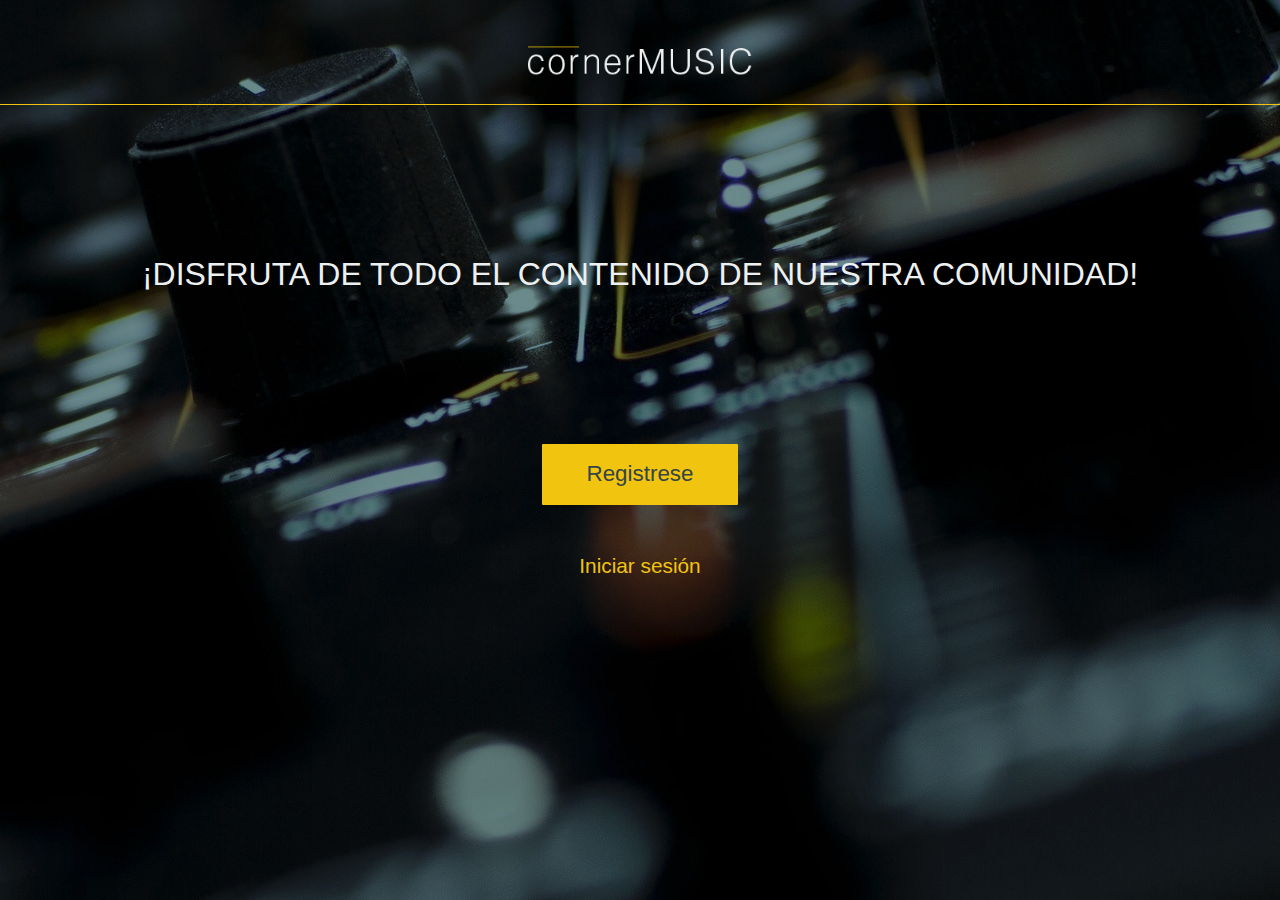
<file: index.html>
<!DOCTYPE html>
<html>
	<head>

		<title>cornerMusic || 2016</title>

		<meta name="author" content="Isaac Solano">
		<meta charset="utf-8">
		<meta name="viewport" content="user-scalable=no">

		<link rel="stylesheet" type="text/css" href="css/reset.css">
		<link rel="stylesheet" type="text/css" href="css/stylesLogin.css">
		<link rel="stylesheet" type="text/css" href="font-awesome/css/font-awesome.css">
		<link rel="icon" type="image/png" href="imgs/favicon.png">

	</head>

	<body>
		<header id="bienvenida">
			<nav>
				<img src="imgs/logo.png" alt="logo">
			<div class="clear"></div>
			</nav>

			<h1>¡DISFRUTA DE TODO EL CONTENIDO DE NUESTRA COMUNIDAD!</h1>

			<a href="#" id="btnMostrarCreacionUsuario" class="registrarse">Registrese</a>
			<a href="#" id="btnMostrarInicioSesion" class="inicio_sesion">Iniciar sesión</a>
		</header>

		<main>
			<form id="boxCreacionUsuario" class="hide">
				<label for="txtNombreCompleto">Nombre completo</label>
				<input type="text" id="txtNombreCompleto">

				<label for="txtCrearUsuario">Nombre de usuario</label>
				<input type="text" id="txtCrearUsuario">

				<label for="txtNacimiento">Fecha de nacimiento</label>
				<input type="date" id="txtNacimiento">

				<label for="txtCorreo">Ingresa un correo electronico</label>
				<input type="text" id="txtCorreo">

				<select id="txtGenero">
					<option value="default">Selecciona tú genero</option>
					<option value="masc">Masculino</option>
					<option value="femen">Femenino</option>
					<option value="trans">Intergenero</option>
				</select>

				<label for="txtCreacionContrasenna">Crea una contraseña</label>
				<input type="password" id="txtCreacionContrasenna">

				<label for="txtConfirmacionContrasenna">Confirma tu contraseña</label>
				<input type="password" id="txtConfirmacionContrasenna">

				<input type="button" value="Crear" id="botonCrearUsuario">
				<output id="txtMensajeCrear"></output>
			</form>

			<form id="boxInicioSesion" class="hide">
				<label for="txtIniciarUsuario">Nombre de usuario</label>
				<input type="text" id="txtIniciarUsuario">

				<label for="txtIniciarContrasenna">Escribe tu contraseña</label>
				<input type="password" id="txtIniciarContrasenna">
				<input type="button" value="Iniciar sesión" id="botonIniciarUsuario">

				<output id="txtMensajeRegistrar"></output>
			</form>
			<a href="#" id="btnMostrarPaginaInicio" class="hide">Volver a inicio</a>
		</main>

		<script src="js/uiLogicLogin.js"></script>
		<script src="js/bussinesLogicLogin.js"></script>
	</body>
</html>
</file>
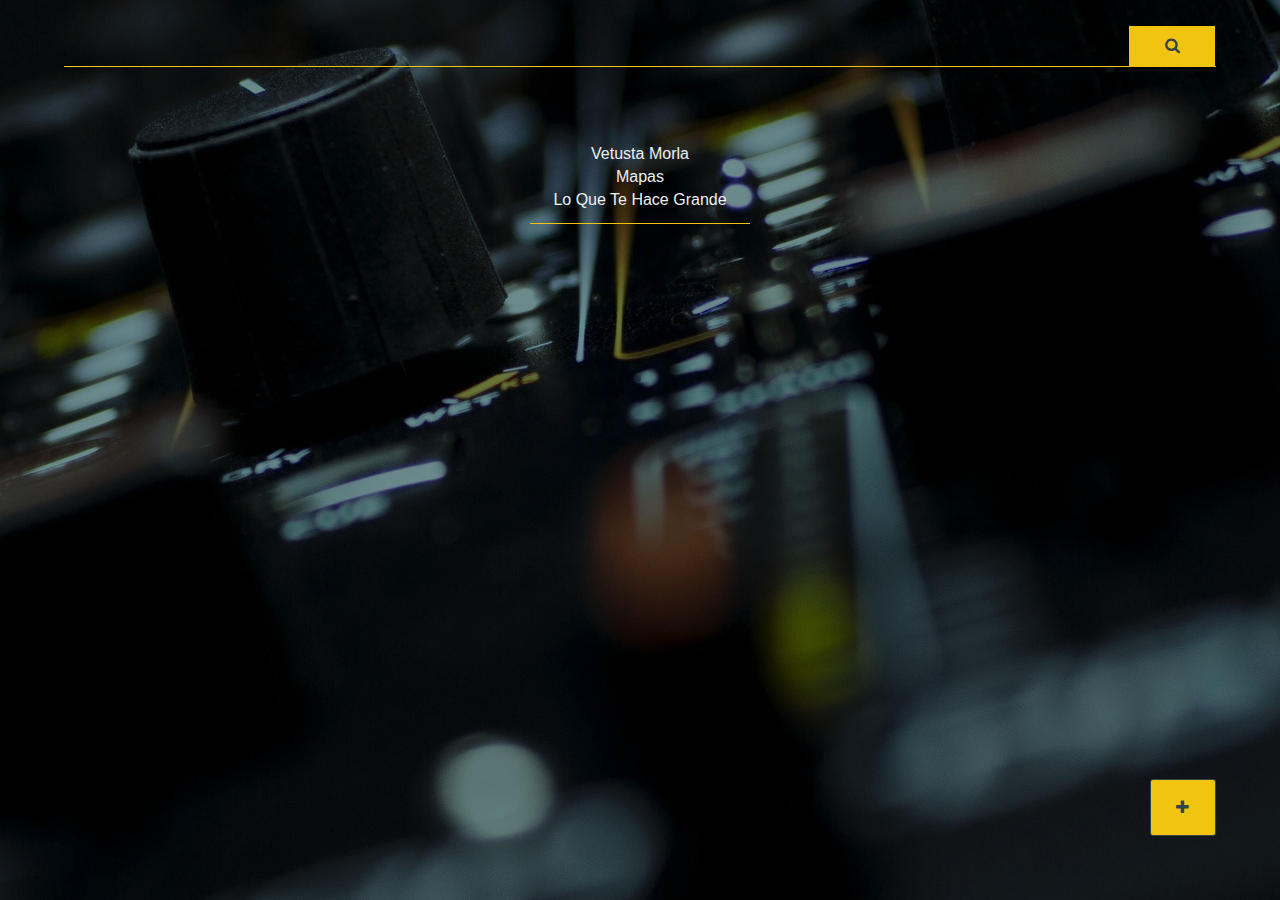
<file: admin.html>
<!DOCTYPE html>
<html>
	<head>

		<title>cornerMusic // 2016</title>

		<meta name="author" content="Isaac Solano">
		<meta charset="utf-8">
		<meta name="viewport" content="user-scalable=no">

		<link rel="stylesheet" type="text/css" href="css/reset.css">
		<link rel="stylesheet" type="text/css" href="css/stylesAdmin.css">
		<link rel="stylesheet" type="text/css" href="font-awesome/css/font-awesome.css">
		<link rel="icon" type="image/png" href="imgs/favicon.png">

	</head>

	<body>
		<header>
			<div class="inputsearch">
				<input type="text">
				<a href='#'><span class="fa fa-search" aria-hidden="true"></span></a>
			</div>
		</header>

		<main>
			<section id="sectionCanciones">
				
			</section>
			
			<div class="container hide" id="pmpAgregarCancion">
				<div class="box">
					<p>Informacion del artista</p>
					<input type="text" id="txtNombreArtista" placeholder="Nombre del artista">
					<input type="text" id="txtNombreDisquera" placeholder="Nombre de la disquera">
					<input type="date" id="txtNacimiento">
						
					<p>Informacion del album</p>
					<input type="number" id="txtCodigo" placeholder="Codigo del album">
					<input type="text" id="txtNombreAlbum" placeholder="Nombre del album">
					<input type="date" id="txtFechaLanzamiento">

					<p>Informacion de la canción</p>
					<input type="text" id="txtNombreCancion" placeholder="Nombre de la cancion">

					<output id="txtMensajePmp"></output>
					<input type="button" id="btnAgregarCancion" value="Crear" class="izq">
					<input type="button" id='btnCancelarOperacion' value="Cancelar" class="der">
				</div>
			</div>
		</main>

		<footer>
			<a href="#" id="btnMostrarPrompt" class="agregarLista"><span class="fa fa-plus" aria-hidden="true"></span></a>
		</footer>
		<script src="js/bussinesLogicAdmin.js"></script>
		<script src="js/uiLogicAdmin.js"></script>
	</body>
</html>
</file>
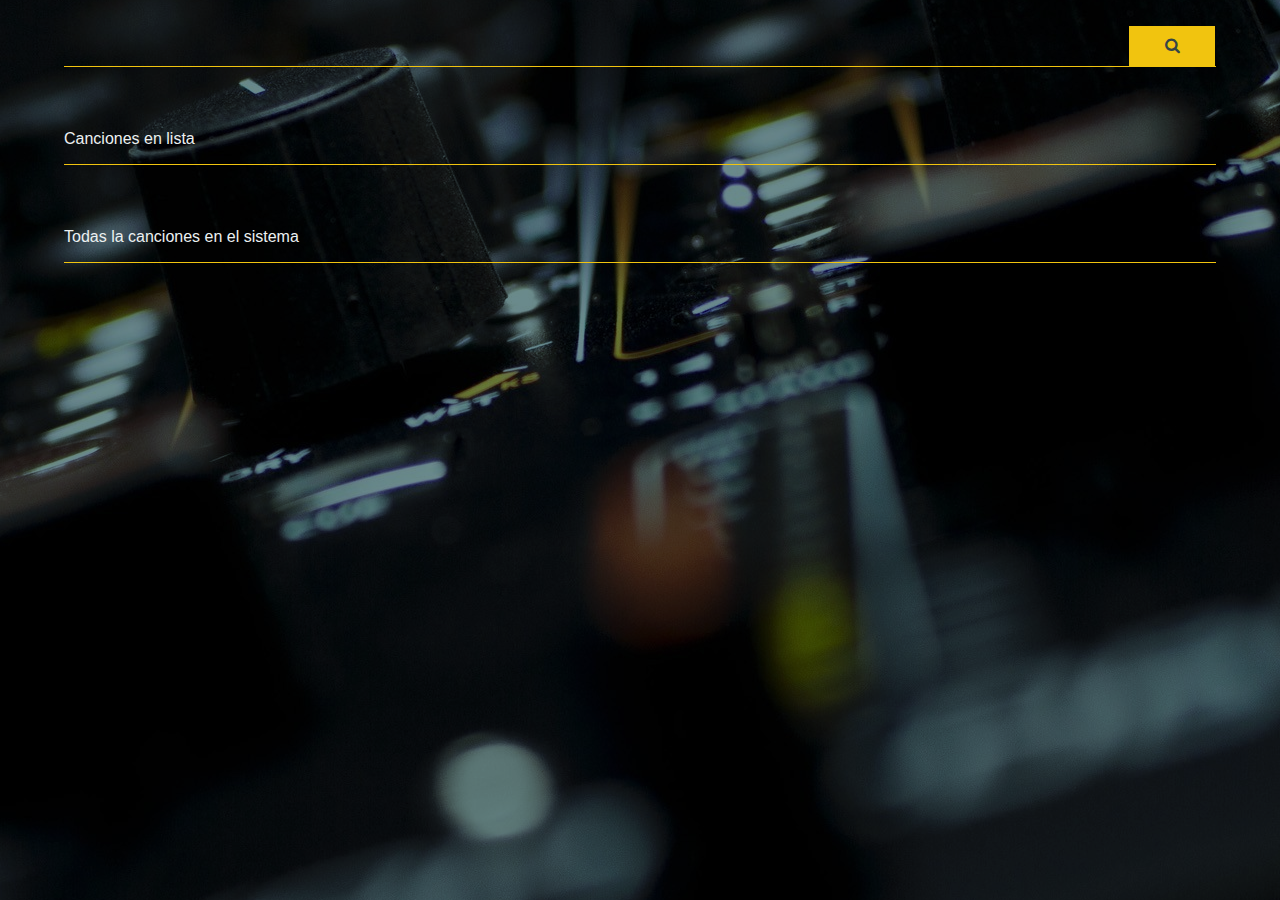
<file: canciones.html>
<!DOCTYPE html>
<html>
	<head>

		<title>cornerMusic // 2016</title>

		<meta name="author" content="Isaac Solano">
		<meta charset="utf-8">
		<meta name="viewport" content="user-scalable=no">

		<link rel="stylesheet" type="text/css" href="css/reset.css">
		<link rel="stylesheet" type="text/css" href="css/stylesCanciones.css">
		<link rel="stylesheet" type="text/css" href="font-awesome/css/font-awesome.css">
		<link rel="icon" type="image/png" href="imgs/favicon.png">

	</head>

	<body>
		<header>
			<div class="inputsearch">
				<input type="text">
				<a href='#'><span class="fa fa-search" aria-hidden="true"></span></a>
			</div>
		</header>

		<main>
			<div class="container hide" id="pmpCrearLista">
				<div class="box">
					<p>¿Desea agregar esta cancion?</p>
					<output id="txtMensajePmp"></output>
					<input type="button" id="btnAgregar" value="Agregar" class="izq">
					<input type="button" id='btnCancelar' value="Cancelar" class="der">
				</div>
			</div>
			<section id="sectionCancionesLista">
				<h1>Canciones en lista</h1>
			</section>
			<section id="sectionCanciones">
				<h1>Todas la canciones en el sistema</h1>
			</section>

			<section id="reproductorBloque" class="hide">
				<audio controls id="reproductor" type='audio/mpeg'></audio>
			</section>
		</main>
		<script src="js/bussinesLogicCanciones.js"></script>
		<script src="js/uiLogicCanciones.js"></script>
	</body>
</html>
</file>
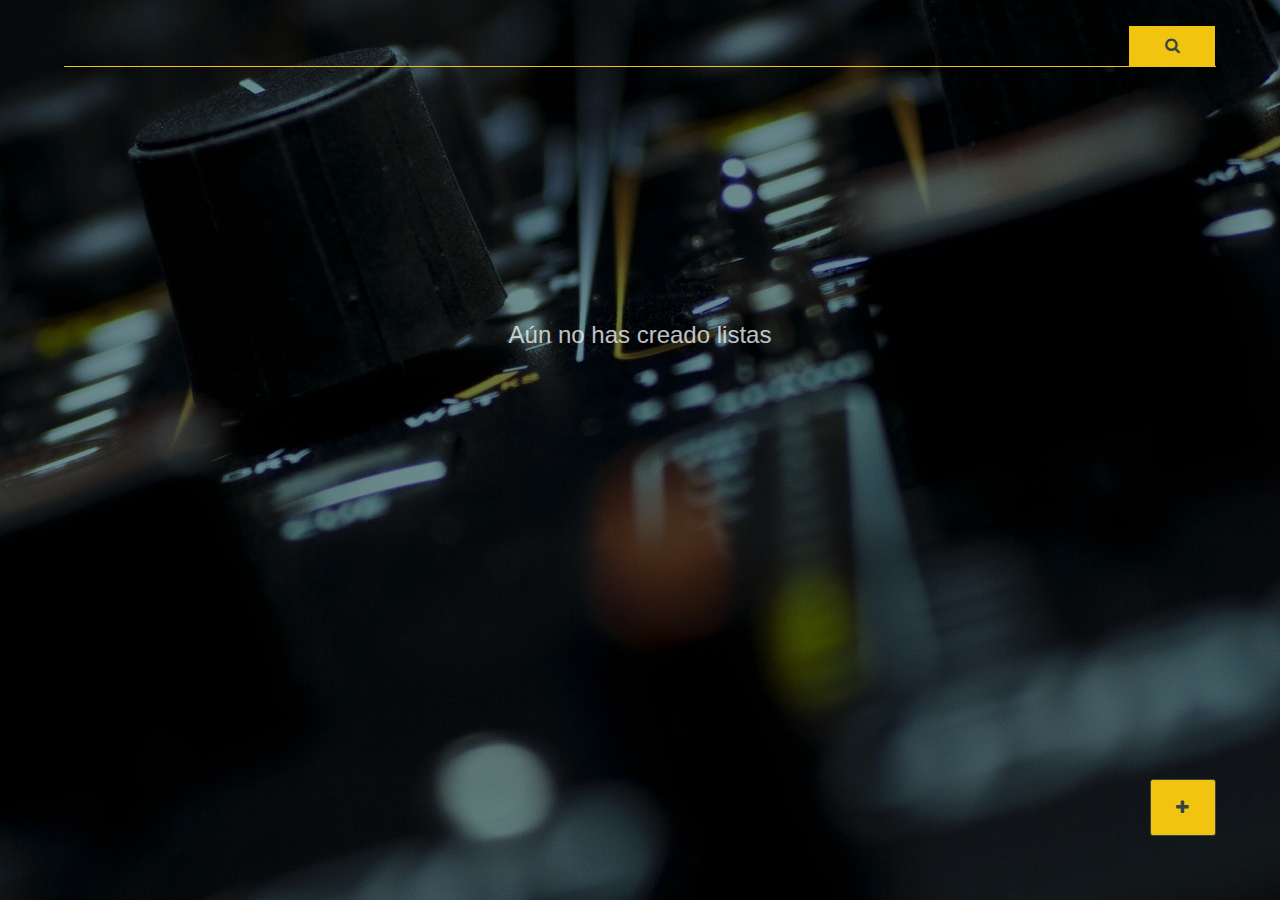
<file: listas.html>
<!DOCTYPE html>
<html>
	<head>

		<title>cornerMusic // 2016</title>

		<meta name="author" content="Isaac Solano">
		<meta charset="utf-8">
		<meta name="viewport" content="user-scalable=no">

		<link rel="stylesheet" type="text/css" href="css/reset.css">
		<link rel="stylesheet" type="text/css" href="css/stylesListas.css">
		<link rel="stylesheet" type="text/css" href="font-awesome/css/font-awesome.css">
		<link rel="icon" type="image/png" href="imgs/favicon.png">

	</head>

	<body>
		<header>
			<div class="inputsearch">
				<input type="text">
				<a href='#'><span class="fa fa-search" aria-hidden="true"></span></a>
			</div>
		</header>

		<main>
			<p id="txtSinListas" class="sinListas">Aún no has creado listas</p>

			<div class="container hide" id="pmpCrearLista">
				<div class="box">
					<p>Nombre de la nueva lista</p>
					<input type="text" id="txtNombreLista">
					<output id="txtMensajePmp"></output>
					<input type="button" id="btnCrearLista" value="Crear" class="izq">
					<input type="button" id='btnCancelarOperacion' value="Cancelar" class="der">
				</div>
			</div>

			<section id="listas">
			</section>
		</main>

		<footer>
			<a href="#" id="btnMostrarPrompt" class="agregarLista"><span class="fa fa-plus" aria-hidden="true"></span></a>
		</footer>
		<script src="js/bussinesLogicListas.js"></script>
		<script src="js/uiLogicListas.js"></script>
	</body>
</html>
</file>
<file: css/stylesLogin.css>
.clear{
	clear: both;
}
.left{
	float: left;
}
.right{
	float: right;
}
.hide{
	display: none;
}
body{
	font-family: helvetica;
	text-align: center;
	background-blend-mode: overlay;
	background: #354546;
	background-image: url(../imgs/body_bg.jpg);
	background-position: center;
	background-repeat: none;
	background-attachment: fixed;
}
header nav{
	border-bottom: 1px solid #f1c40f;
}
header nav img{
	padding: 1%;
	width: 20%;
}
header h1{
	color: #ecf0f1;
	font-size: 2em;
	margin: 12% 0;
}
header a{
	border-radius: 1px;
}
header>a.registrarse{
	background: #f1c40f;
	padding: 1.5% 3.5%;
	font-size: 1.4em;
	text-decoration: none;
	color: #354546;
	transition: 1s;
	display: inline-block;
}
header>a.registrarse:hover{
	background: #354546;
	color: #f1c40f;
	transition: 1s;
}
header>a.inicio_sesion{
	font-size: 1.3em;
	text-decoration: none;
	color: #f1c40f;
	transition: 1s;
	display: block;
	margin: 4% auto 0 auto;
	width: 13%;
}
header>a.inicio_sesion:hover{
	color: #ecf0f1;
	transition: 1s;
}
main form{
	margin: 6% auto 2% auto;
	/* background: rgba(241, 196, 15, 0.8); */
	width: 95%;
	border-radius: 2px;
	border-bottom: 1px solid #f1c40f;
	border-top: 1px solid #f1c40f;
}
main form h1{
	color: #ecf0f1;
	margin: 0 0 3% 0;
	font-size: 1.3em;
	padding: 3% 0;
	border: none;
	border-bottom: 1px solid #f1c40f;
	/* background: #354646; */
}
main form label{
	display: block;
	margin: 3% 0 1% 0;
	color: #ecf0f1;
}
main form input, main form select{
	display: block;
	margin: 0 auto;
	text-align: center;
	padding: 0.8%;
	font-size: 0.800em;
	background: rgba(241, 196, 15, 0.5);
	border: 1px solid #f1c40f;
	color: #354546;
	font-family: helvetica;
	border-radius: 1px;
	width: 30%;
	font-weight: bold;
}
main form select{
	margin: 4% auto 1% auto;
}
main form input[type=button]{
	display: block;
	margin: 5% auto 0 auto;
	background: #354546;
	color: #ecf0f1;
	padding: 1.3% 3%;
	font-size: 1em;
	cursor: pointer;
	border: 0px;
	transition: 1s;
	font-weight: bolder;
}
main form input[type=button]:hover{
	background: #ecf0f1;
	color: #354546;
	transition: 1s;
}
main form output{
	margin: 3% 0;
	display: block;
}

main form input.inputError, main form select.inputError{
	background: rgba(247, 92, 76, 0.5);
	border: 1px solid #F75C4C;
	transition: 1s;
}
main form input.inputBien, main form select.inputBien{
	background: rgba(30, 188, 97, 0.5);
	border: 1px solid #1EBC61;
	transition: 1s;
}
main form .mensajeError{
	color: #F75C4C;
	transition: 1s;
	font-weight: bolder;
}
main form .mensajeBien{
	color: #1EBC61;
	transition: 1s;
	font-weight: bolder;
}
main a{
	color: #ecf0f1;
	margin: 0 0 3% 0;
	display: block;
}
</file>
<file: css/stylesAdmin.css>
.clear{
	clear: both;
}
.left{
	float: left;
}
.right{
	float: right;
}
.hide{
	display: none;
}
body{
	font-family: helvetica;
	text-align: center;
	background-blend-mode: overlay;
	background: #354546;
	background-image: url(../imgs/body_bg.jpg);
	background-position: center;
	background-attachment: fixed;
}
header div{
	border-bottom: 1px solid #f1c40f;
	width: 90%;
	margin: 2% auto 5% auto;
}
header div input[type='text']{
	width: 91%;
	padding: 0.9% 0.5%;
	text-align: center;
	background: none;
	border: none;
	color: #ecf0f1;
	vertical-align: middle;
	font-size: 1em;
	font-family: helvetica;
}
header a{
	padding: 1% 3.09%;
	background: #f1c40f;
	border: none;
	text-align: center;
	font-family: helvetica;
	font-size: 1em;
	color: #354546;
	transition: 1s;
	font-weight: bolder;
	display: inline-block;
	vertical-align: middle;
}
header a:hover{
	background: #354546;
	color: #f1c40f;
}
main div.container{
	position: fixed;
	width: 100%;
	height: 100%;
	background: rgba(53,69,70,0.7);
	top: 0;
	z-index: 999;
}
main div.container div.box{
	background: #f1c40f;
	width: 43%;
	height: 70%;
	position: absolute;
	top: 10%;
	bottom: 10%;
	left: 30%;
	right: 30%;
	padding: 1% 0 0 0;
	border-radius: 2px;
	position: relative;
}
main div.container div.box p{
	color: #354546;
	margin: 5% auto 2% auto;
	font-weight: bolder;
}
main div.container div.box input:not([type='button']){
	width: 70%;
	padding: 1%;
	font-size: 1em;
	font-family: helvetica;
	color: #f1c40f;
	border: 1px solid #354546;
	border-radius: 2px;
	text-align: center;
	background: rgba(53,69,70,0.9);
	display: block;
	margin: 1% auto;
}
::-webkit-input-placeholder {
   color: #f1c40f;
}

:-moz-placeholder { /* Firefox 18- */
   color: #f1c40f;  
}

::-moz-placeholder {  /* Firefox 19+ */
   color: #f1c40f;  
}

:-ms-input-placeholder {  
   color: #f1c40f;  
}
main div.container div.box output{
	display: block;
	position: absolute;
	left: 20%;
	right: 20%;
	top: 50%;
}
main div.container div.box input[type='button']{
	width: 40%;
	height: 10%;
	margin: 0 auto;
	cursor: pointer;
	background: #354546;
	border: 1px solid #354546;
	border-bottom: none;
	font-size: 1em;
	color: #f1c40f;
	transition: 1s;
	position: absolute;
	bottom: 0%;
}
main div.container div.box input[type='button'].izq{
	left: 7%;
}
main div.container div.box input[type='button'].der{
	right: 7%;
}
main div.container div.box input[type='button']:hover{
	background: #f1c40f;
	color: #354546;
	transition: 1s;
	border: 1px solid #354546;
	border-bottom: none;
}

main div.container div.box input:not([type='button']).inputError{
	background: rgba(247, 92, 76, 0.9);
	border: 1px solid #F75C4C;
	transition: 1s;
}
main div.container div.box input:not([type='button']).inputBien{
	background: rgba(30, 188, 97, 0.9);
	border: 1px solid #1EBC61;
	transition: 1s;
}
main div.container div.box output{
	color: black;
}
main div.container div.box output.mensajeError{
	/*color: #F75C4C;*/
	transition: 1s;
	font-weight: bolder;
}
main div.container div.box output.mensajeBien{
	color: #1EBC61;
	transition: 1s;
	font-weight: bolder;
}
main section{
	padding: 0 5%;
}
main section a.interfaceCancion{
	border-bottom: 1px solid #f1c40f;
	text-align: center;
	display: inline-block;
	padding: 1% 2%;
	line-height: 23px;
	cursor: pointer;
	margin: 0 1%;
}
main section a.interfaceCancion span{
	color: #ecf0f1;
	display: block;
	text-transform: capitalize;
}

footer a.agregarLista{
	padding: 1.5% 2%;
	color: #354546;
	background: #f1c40f;
	position: fixed;
	bottom: 0;
	right: 0;
	margin: 5%;
	border-radius: 3px;
	transition: 1s;
	border: 1px solid #354546;
	z-index: 1;
}
footer a.agregarLista:hover{
	background: #354546;
	color: #f1c40f;
	transition: 1s;
	border: 1px solid #f1c40f;
}
</file>
<file: css/stylesCanciones.css>
.clear{
	clear: both;
}
.left{
	float: left;
}
.right{
	float: right;
}
.hide{
	display: none;
}
body{
	font-family: helvetica;
	text-align: center;
	background-blend-mode: overlay;
	background: #354546;
	background-image: url(../imgs/body_bg.jpg);
	background-position: center;
	background-attachment: fixed;
}
header div{
	border-bottom: 1px solid #f1c40f;
	width: 90%;
	margin: 2% auto 5% auto;
}
header div input[type='text']{
	width: 91%;
	padding: 0.9% 0.5%;
	text-align: center;
	background: none;
	border: none;
	color: #ecf0f1;
	vertical-align: middle;
	font-size: 1em;
	font-family: helvetica;
}
header a{
	padding: 1% 3.09%;
	background: #f1c40f;
	border: none;
	text-align: center;
	font-family: helvetica;
	font-size: 1em;
	color: #354546;
	transition: 1s;
	font-weight: bolder;
	display: inline-block;
	vertical-align: middle;
}
header a:hover{
	background: #354546;
	color: #f1c40f;
}
main div.container{
	position: fixed;
	width: 100%;
	height: 100%;
	background: rgba(53,69,70,0.7);
	top: 0;
}
main div.container div.box{
	background: #f1c40f;
	width: 43%;
	height: 20%;
	position: absolute;
	top: 20%;
	left: 30%;
	padding: 3% 0 0 0;
	border-radius: 2px;
	position: relative;
}
main div.container div.box p{
	color: #354546;
}
main div.container div.box output{
	display: block;
	position: absolute;
	left: 20%;
	right: 20%;
	top: 50%;
}
main div.container div.box input[type='button']{
	width: 40%;
	height: 25%;
	margin: 0 auto;
	cursor: pointer;
	background: #354546;
	border: 1px solid #354546;
	border-bottom: none;
	font-size: 1em;
	color: #f1c40f;
	transition: 1s;
	position: absolute;
	bottom: 0%;
}
main div.container div.box input[type='button'].izq{
	left: 7%;
}
main div.container div.box input[type='button'].der{
	right: 7%;
}
main div.container div.box input[type='button']:hover{
	background: #f1c40f;
	color: #354546;
	transition: 1s;
	border: 1px solid #354546;
	border-bottom: none;
}

main div.container div.box input[type='text'].inputError{
	background: rgba(247, 92, 76, 0.9);
	border: 1px solid #F75C4C;
	transition: 1s;
}
main div.container div.box input[type='text'].inputBien{
	background: rgba(30, 188, 97, 0.9);
	border: 1px solid #1EBC61;
	transition: 1s;
}
main div.container div.box output.mensajeError{
	color: #F75C4C;
	transition: 1s;
	font-weight: bolder;
}
main div.container div.box output.mensajeBien{
	color: #1EBC61;
	transition: 1s;
	font-weight: bolder;
}
main section{
	padding: 0 5%;
}
main section#sectionCanciones{
	margin: 5% 0 0 0;
}
main section h1{
	border-bottom: 1px solid #f1c40f;
	padding: 0 0 1.5% 0;
	text-align: left;
	color: #ecf0f1;
}
main section a.interfaceCancion{
	border-bottom: 1px solid #f1c40f;
	text-align: center;
	display: inline-block;
	padding: 1% 2%;
	line-height: 23px;
	cursor: pointer;
	margin: 0 1%;
}
main section a.interfaceCancion span{
	color: #ecf0f1;
	display: block;
	text-transform: capitalize;
}
main section#reproductorBloque{
	margin: 5% auto;
}
main section#reproductorBloque audio{
	width: 100%;
}
</file>
<file: css/stylesListas.css>
.clear{
	clear: both;
}
.left{
	float: left;
}
.right{
	float: right;
}
.hide{
	display: none;
}
body{
	font-family: helvetica;
	text-align: center;
	background-blend-mode: overlay;
	background: #354546;
	background-image: url(../imgs/body_bg.jpg);
	background-position: center;
	background-attachment: fixed;
}
header div{
	border-bottom: 1px solid #f1c40f;
	width: 90%;
	margin: 2% auto 5% auto;
}
header div input[type='text']{
	width: 91%;
	padding: 0.9% 0.5%;
	text-align: center;
	background: none;
	border: none;
	color: #ecf0f1;
	vertical-align: middle;
	font-size: 1em;
	font-family: helvetica;
}
header a{
	padding: 1% 3.09%;
	background: #f1c40f;
	border: none;
	text-align: center;
	font-family: helvetica;
	font-size: 1em;
	color: #354546;
	transition: 1s;
	font-weight: bolder;
	display: inline-block;
	vertical-align: middle;
}
header a:hover{
	background: #354546;
	color: #f1c40f;
}
main p.sinListas{
	font-size: 1.5em;
	color: #ecf0f1;
	margin: 20% 0 0 0;
	opacity: 0.8;
}
main div.container{
	position: fixed;
	width: 100%;
	height: 100%;
	background: rgba(53,69,70,0.7);
	top: 0;
}
main div.container div.box{
	background: #f1c40f;
	width: 43%;
	height: 30%;
	position: absolute;
	top: 20%;
	left: 30%;
	padding: 3% 0 0 0;
	border-radius: 2px;
	position: relative;
}
main div.container div.box p{
	color: #354546;
	margin: 0 0 5% 0;
}
main div.container div.box input[type='text']{
	width: 70%;
	padding: 1%;
	font-size: 1em;
	font-family: helvetica;
	color: #f1c40f;
	border: 1px solid #354546;
	border-radius: 2px;
	text-align: center;
	background: rgba(53,69,70,0.9);
	display: block;
	margin: 0 auto;
}
main div.container div.box output{
	display: block;
	position: absolute;
	left: 20%;
	right: 20%;
	top: 50%;
}
main div.container div.box input[type='button']{
	width: 40%;
	height: 20%;
	margin: 0 auto;
	cursor: pointer;
	background: #354546;
	border: 1px solid #354546;
	border-bottom: none;
	font-size: 1em;
	color: #f1c40f;
	transition: 1s;
	position: absolute;
	bottom: 0%;
}
main div.container div.box input[type='button'].izq{
	left: 7%;
}
main div.container div.box input[type='button'].der{
	right: 7%;
}
main div.container div.box input[type='button']:hover{
	background: #f1c40f;
	color: #354546;
	transition: 1s;
	border: 1px solid #354546;
	border-bottom: none;
}

main div.container div.box input[type='text'].inputError{
	background: rgba(247, 92, 76, 0.9);
	border: 1px solid #F75C4C;
	transition: 1s;
}
main div.container div.box input[type='text'].inputBien{
	background: rgba(30, 188, 97, 0.9);
	border: 1px solid #1EBC61;
	transition: 1s;
}
main div.container div.box output.mensajeError{
	color: #F75C4C;
	transition: 1s;
	font-weight: bolder;
}
main div.container div.box output.mensajeBien{
	color: #1EBC61;
	transition: 1s;
	font-weight: bolder;
}

main section a.interfaceLista{
	width: 80%;
	background: #f1c40f;
	display: block;
	padding: 1.5% 5%;
	text-decoration: none;
	color: #354546;
	font-size: 1em;
	margin: 1.5% auto 0 auto;
	text-align: left;
	transition: 1s;
	cursor: pointer;
}
main section a.interfaceLista:hover{
	background: #354546;
	color: #f1c40f;
	transition: 1s;
}

footer a.agregarLista{
	padding: 1.5% 2%;
	color: #354546;
	background: #f1c40f;
	position: fixed;
	bottom: 0;
	right: 0;
	margin: 5%;
	border-radius: 3px;
	transition: 1s;
	border: 1px solid #354546;
}
footer a.agregarLista:hover{
	background: #354546;
	color: #f1c40f;
	transition: 1s;
	border: 1px solid #f1c40f;
}
</file>
